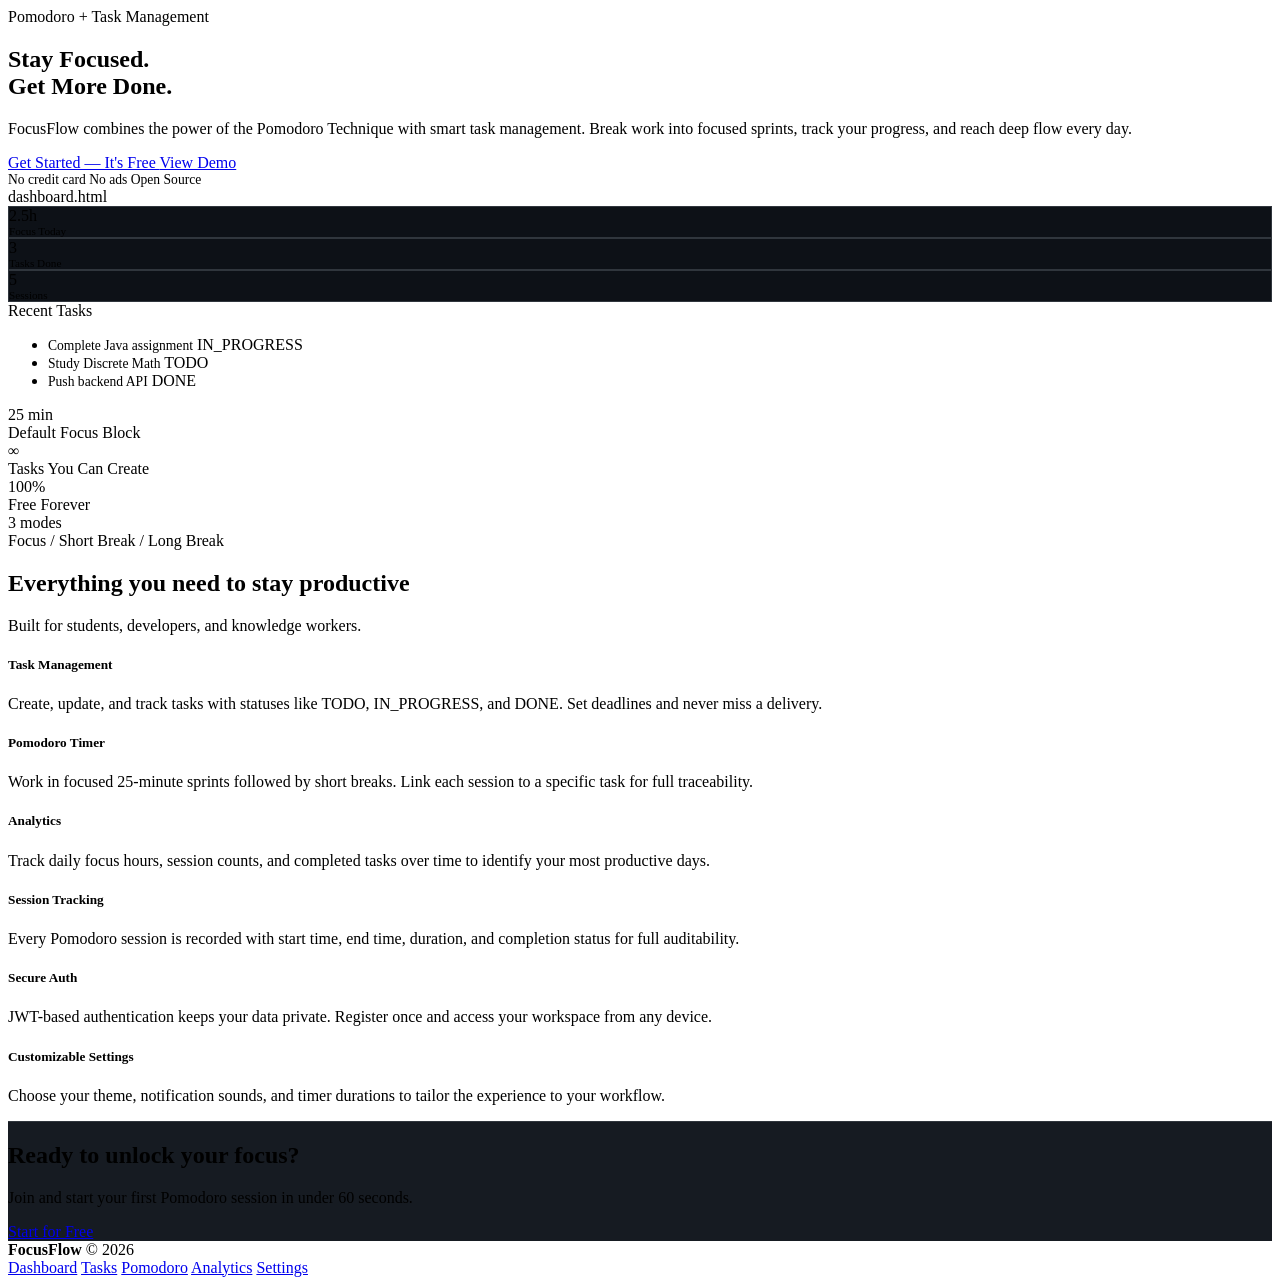
<file: src/main/resources/templates/index.html>
<!DOCTYPE html>
<html lang="en" data-bs-theme="dark">
<head>
    <meta charset="UTF-8"/>
    <meta name="viewport" content="width=device-width, initial-scale=1.0"/>
    <title>FocusFlow – Productivity & Focus App</title>

    <!-- Bootstrap 5 -->
    <link th:href="@{/assets/css/bootstrap.min.css}" rel="stylesheet">
    <!-- Bootstrap Icons -->
    <link th:href="@{/assets/css/bootstrap-icons.css}" rel="stylesheet">
    <link th:href="@{/assets/css/index-style.css}" rel="stylesheet">

</head>
<body>

<!-- ════════════════════════════════════════
     NAVBAR
════════════════════════════════════════ -->
<nav th:replace="~{fragments/navbar-home :: nav-home}"></nav>


<!-- ════════════════════════════════════════
     HERO SECTION
════════════════════════════════════════ -->
<section class="hero-section">
    <div class="container py-5">
        <div class="row align-items-center">

            <!-- Left: Copy -->
            <div class="col-lg-6 mb-5 mb-lg-0">
                <div class="hero-badge">
                    <i class="bi bi-stars me-1"></i> Pomodoro + Task Management
                </div>
                <h1 class="hero-title mb-4">
                    Stay Focused.<br/>
                    Get <span>More Done.</span>
                </h1>
                <p class="lead text-secondary mb-4">
                    FocusFlow combines the power of the Pomodoro Technique with smart task
                    management. Break work into focused sprints, track your progress, and
                    reach deep flow every day.
                </p>

                <!-- CTA Buttons -->
                <div class="d-flex flex-wrap gap-3">
                    <a href="auth/register.html" id="cta-get-started" class="btn btn-primary btn-lg px-4">
                        <i class="bi bi-rocket-takeoff me-2"></i>Get Started — It's Free
                    </a>
                    <a href="user/dashboard.html" id="cta-demo" class="btn btn-outline-secondary btn-lg px-4">
                        <i class="bi bi-play-circle me-2"></i>View Demo
                    </a>
                </div>

                <!-- Small trust notes -->
                <div class="d-flex flex-wrap gap-3 mt-4 text-secondary" style="font-size: 0.85rem;">
                    <span><i class="bi bi-check-circle text-success me-1"></i>No credit card</span>
                    <span><i class="bi bi-check-circle text-success me-1"></i>No ads</span>
                    <span><i class="bi bi-check-circle text-success me-1"></i>Open Source</span>
                </div>
            </div>

            <!-- Right: Mock Dashboard Preview Card -->
            <div class="col-lg-6">
                <div class="card bg-dark border-secondary shadow-lg">
                    <div class="card-header border-secondary d-flex align-items-center gap-2">
                        <span class="badge bg-danger rounded-circle p-2"></span>
                        <span class="badge bg-warning rounded-circle p-2"></span>
                        <span class="badge bg-success rounded-circle p-2"></span>
                        <span class="ms-2 text-secondary small">dashboard.html</span>
                    </div>
                    <div class="card-body p-4">
                        <!-- Mini stat row -->
                        <div class="row g-3 mb-4">
                            <div class="col-4">
                                <div class="rounded-3 p-3 text-center"
                                     style="background:#0d1117; border:1px solid #30363d;">
                                    <div class="fs-4 fw-bold text-primary">2.5h</div>
                                    <div class="text-secondary" style="font-size:0.7rem;">Focus Today</div>
                                </div>
                            </div>
                            <div class="col-4">
                                <div class="rounded-3 p-3 text-center"
                                     style="background:#0d1117; border:1px solid #30363d;">
                                    <div class="fs-4 fw-bold text-success">3</div>
                                    <div class="text-secondary" style="font-size:0.7rem;">Tasks Done</div>
                                </div>
                            </div>
                            <div class="col-4">
                                <div class="rounded-3 p-3 text-center"
                                     style="background:#0d1117; border:1px solid #30363d;">
                                    <div class="fs-4 fw-bold text-warning">5</div>
                                    <div class="text-secondary" style="font-size:0.7rem;">Sessions</div>
                                </div>
                            </div>
                        </div>

                        <!-- Mini task list -->
                        <div class="mb-2 text-secondary small fw-semibold text-uppercase">Recent Tasks</div>
                        <ul class="list-group list-group-flush">
                            <li class="list-group-item bg-transparent border-secondary d-flex justify-content-between align-items-center text-light py-2">
                                <span style="font-size:0.85rem;">Complete Java assignment</span>
                                <span class="badge bg-warning text-dark">IN_PROGRESS</span>
                            </li>
                            <li class="list-group-item bg-transparent border-secondary d-flex justify-content-between align-items-center text-light py-2">
                                <span style="font-size:0.85rem;">Study Discrete Math</span>
                                <span class="badge bg-secondary">TODO</span>
                            </li>
                            <li class="list-group-item bg-transparent border-0 d-flex justify-content-between align-items-center text-light py-2">
                                <span style="font-size:0.85rem;">Push backend API</span>
                                <span class="badge bg-success">DONE</span>
                            </li>
                        </ul>
                    </div>
                </div>
            </div>

        </div>
    </div>
</section>


<!-- ════════════════════════════════════════
     STAT STRIP
════════════════════════════════════════ -->
<section class="stat-strip py-4">
    <div class="container">
        <div class="row text-center g-4">
            <div class="col-6 col-md-3">
                <div class="fs-2 fw-bold text-primary">25 min</div>
                <div class="text-secondary small">Default Focus Block</div>
            </div>
            <div class="col-6 col-md-3">
                <div class="fs-2 fw-bold text-success">∞</div>
                <div class="text-secondary small">Tasks You Can Create</div>
            </div>
            <div class="col-6 col-md-3">
                <div class="fs-2 fw-bold text-warning">100%</div>
                <div class="text-secondary small">Free Forever</div>
            </div>
            <div class="col-6 col-md-3">
                <div class="fs-2 fw-bold text-info">3 modes</div>
                <div class="text-secondary small">Focus / Short Break / Long Break</div>
            </div>
        </div>
    </div>
</section>


<!-- ════════════════════════════════════════
     FEATURES SECTION
════════════════════════════════════════ -->
<section class="py-5">
    <div class="container py-4">
        <div class="text-center mb-5">
            <h2 class="fw-bold fs-1">Everything you need to stay productive</h2>
            <p class="text-secondary">Built for students, developers, and knowledge workers.</p>
        </div>

        <div class="row g-4">

            <!-- Feature 1 -->
            <div class="col-md-4">
                <div class="feature-card p-4 h-100">
                    <div class="feature-icon bg-primary bg-opacity-10 text-primary">
                        <i class="bi bi-check2-square"></i>
                    </div>
                    <h5 class="fw-semibold mb-2">Task Management</h5>
                    <p class="text-secondary mb-0">
                        Create, update, and track tasks with statuses like TODO, IN_PROGRESS,
                        and DONE. Set deadlines and never miss a delivery.
                    </p>
                </div>
            </div>

            <!-- Feature 2 -->
            <div class="col-md-4">
                <div class="feature-card p-4 h-100">
                    <div class="feature-icon bg-warning bg-opacity-10 text-warning">
                        <i class="bi bi-alarm"></i>
                    </div>
                    <h5 class="fw-semibold mb-2">Pomodoro Timer</h5>
                    <p class="text-secondary mb-0">
                        Work in focused 25-minute sprints followed by short breaks. Link each
                        session to a specific task for full traceability.
                    </p>
                </div>
            </div>

            <!-- Feature 3 -->
            <div class="col-md-4">
                <div class="feature-card p-4 h-100">
                    <div class="feature-icon bg-success bg-opacity-10 text-success">
                        <i class="bi bi-bar-chart-line"></i>
                    </div>
                    <h5 class="fw-semibold mb-2">Analytics</h5>
                    <p class="text-secondary mb-0">
                        Track daily focus hours, session counts, and completed tasks over time
                        to identify your most productive days.
                    </p>
                </div>
            </div>

            <!-- Feature 4 -->
            <div class="col-md-4">
                <div class="feature-card p-4 h-100">
                    <div class="feature-icon bg-info bg-opacity-10 text-info">
                        <i class="bi bi-bell"></i>
                    </div>
                    <h5 class="fw-semibold mb-2">Session Tracking</h5>
                    <p class="text-secondary mb-0">
                        Every Pomodoro session is recorded with start time, end time, duration,
                        and completion status for full auditability.
                    </p>
                </div>
            </div>

            <!-- Feature 5 -->
            <div class="col-md-4">
                <div class="feature-card p-4 h-100">
                    <div class="feature-icon bg-danger bg-opacity-10 text-danger">
                        <i class="bi bi-shield-lock"></i>
                    </div>
                    <h5 class="fw-semibold mb-2">Secure Auth</h5>
                    <p class="text-secondary mb-0">
                        JWT-based authentication keeps your data private. Register once and
                        access your workspace from any device.
                    </p>
                </div>
            </div>

            <!-- Feature 6 -->
            <div class="col-md-4">
                <div class="feature-card p-4 h-100">
                    <div class="feature-icon bg-secondary bg-opacity-25 text-light">
                        <i class="bi bi-gear"></i>
                    </div>
                    <h5 class="fw-semibold mb-2">Customizable Settings</h5>
                    <p class="text-secondary mb-0">
                        Choose your theme, notification sounds, and timer durations to
                        tailor the experience to your workflow.
                    </p>
                </div>
            </div>

        </div>
    </div>
</section>


<!-- ════════════════════════════════════════
     CTA BANNER
════════════════════════════════════════ -->
<section class="py-5" style="background:#161b22; border-top:1px solid #30363d;">
    <div class="container text-center py-3">
        <h2 class="fw-bold fs-1 mb-3">Ready to unlock your focus?</h2>
        <p class="text-secondary mb-4">Join and start your first Pomodoro session in under 60 seconds.</p>
        <a href="auth/register.html" class="btn btn-primary btn-lg px-5">
            <i class="bi bi-rocket-takeoff me-2"></i>Start for Free
        </a>
    </div>
</section>


<!-- ════════════════════════════════════════
     FOOTER
════════════════════════════════════════ -->
<footer class="py-4 border-top border-secondary text-secondary">
    <div class="container d-flex flex-wrap justify-content-between align-items-center">
      <span>
        <i class="bi bi-lightning-charge-fill text-warning me-1"></i>
        <strong class="text-light">FocusFlow</strong> &copy; 2026
      </span>
        <div class="d-flex gap-3 small">
            <a href="user/dashboard.html" class="text-secondary text-decoration-none">Dashboard</a>
            <a href="user/tasks.html" class="text-secondary text-decoration-none">Tasks</a>
            <a href="pomodoro.html" class="text-secondary text-decoration-none">Pomodoro</a>
            <a href="analytics.html" class="text-secondary text-decoration-none">Analytics</a>
            <a href="settings.html" class="text-secondary text-decoration-none">Settings</a>
        </div>
    </div>
</footer>

<!-- Bootstrap 5 JS Bundle -->
<script src="https://cdn.jsdelivr.net/npm/bootstrap@5.3.3/dist/js/bootstrap.bundle.min.js"></script>
</body>
</html>
</file>
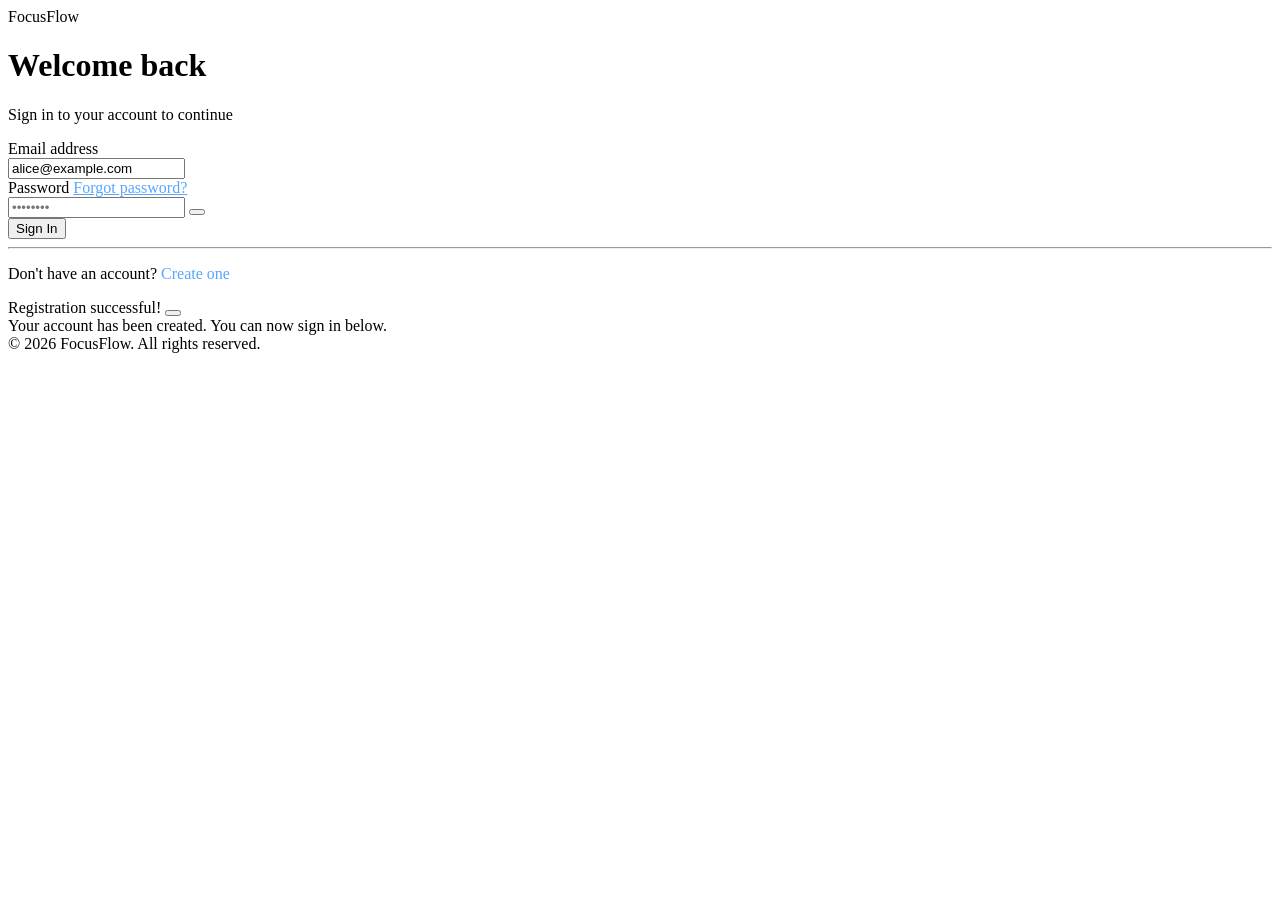
<file: src/main/resources/templates/login.html>
<!DOCTYPE html>
<html lang="en" data-bs-theme="dark">

<head>
    <meta charset="UTF-8"/>
    <meta name="viewport" content="width=device-width, initial-scale=1.0"/>
    <title>Login – FocusFlow</title>

    <!-- Bootstrap 5 -->
    <link th:href="@{/assets/css/bootstrap.min.css}" rel="stylesheet">
    <!-- Bootstrap Icons -->
    <link th:href="@{/assets/css/bootstrap-icons.css}" rel="stylesheet">
    <link th:href="@{/assets/css/login-style.css}" rel="stylesheet">
</head>

<body>

<!-- ════════════════════════════════════════
  NAVBAR
════════════════════════════════════════ -->
<nav th:replace="~{fragments/navbar :: nav}"></nav>

<!-- ════════════════════════════════════════
     AUTH WRAPPER
════════════════════════════════════════ -->
<div class="auth-wrapper">
    <div class="auth-card">

        <!-- Header -->
        <div class="text-center mb-4">
            <div class="auth-logo">
                <i class="bi bi-lightning-charge-fill text-warning"></i>
                Focus<span>Flow</span>
            </div>
            <h1 class="fs-4 fw-semibold mt-3 mb-1">Welcome back</h1>
            <p class="text-secondary small mb-0">Sign in to your account to continue</p>
        </div>

        <form id="login-form" th:action="@{/auth/login}" method="POST" novalidate>

            <!-- Email -->
            <div class="mb-3">
                <label for="login-email" class="form-label fw-medium">Email address</label>
                <div class="input-group">
            <span class="input-group-text bg-dark border-secondary text-secondary">
              <i class="bi bi-envelope"></i>
            </span>
                    <input type="email" class="form-control" id="login-email" name="email" placeholder="you@example.com"
                           value="alice@example.com" required/>
                </div>
            </div>

            <!-- Password -->
            <div class="mb-3">
                <div class="d-flex justify-content-between align-items-center">
                    <label for="login-password" class="form-label fw-medium">Password</label>
                    <a href="#" class="text-decoration-none small" style="color:#58a6ff;">Forgot password?</a>
                </div>
                <div class="input-group">
            <span class="input-group-text bg-dark border-secondary text-secondary">
              <i class="bi bi-lock"></i>
            </span>
                    <input type="password" class="form-control" id="login-password" name="password"
                           placeholder="••••••••"
                           required/>
                    <!-- Toggle password visibility (minimal JS) -->
                    <button class="btn btn-outline-secondary" type="button" id="toggle-password" onclick="
                var p = document.getElementById('login-password');
                p.type = p.type === 'password' ? 'text' : 'password';
              ">
                        <i class="bi bi-eye"></i>
                    </button>
                </div>
                <div class="text-danger" th:if="${error != null}" th:text="${error}"></div>
            </div>

            <!-- Submit -->
            <button type="submit" id="btn-login" class="btn btn-primary w-100 py-2 fw-semibold">
                <i class="bi bi-box-arrow-in-right me-2"></i>Sign In
            </button>
        </form>

        <!-- Divider -->
        <hr class="divider"/>

        <!-- Register link -->
        <p class="text-center text-secondary small mb-0">
            Don't have an account?
            <a th:href="@{/auth/registers}" class="text-decoration-none" style="color:#58a6ff;">Create one</a>
        </p>

    </div>
</div>

<!-- ════════════════════════════════════════
    REGISTRATION SUCCESS TOAST
    th:if="${registrationSuccess}" để ẩn/hiện từ Thymeleaf
════════════════════════════════════════ -->
<div id="reg-toast-container" aria-live="polite" aria-atomic="true"
     th:if="${registrationSuccess != null && registrationSuccess}">
    <div id="reg-toast" class="toast show align-items-center" role="alert" data-bs-delay="5000">
        <div class="toast-header">
            <i class="bi bi-check-circle-fill me-2" style="color:#3fb950;"></i>
            Registration successful!
            <button type="button" class="btn-close ms-auto" data-bs-dismiss="toast" aria-label="Close"></button>
        </div>
        <div class="toast-body">
            Your account has been created. You can now sign in below.
        </div>
    </div>
</div>


<!-- ════════════════════════════════════════
     FOOTER (minimal)
════════════════════════════════════════ -->
<footer class="py-3 text-center text-secondary small border-top border-secondary">
    &copy; 2026 FocusFlow. All rights reserved.
</footer>

<!-- Bootstrap 5 JS Bundle -->
<script src="https://cdn.jsdelivr.net/npm/bootstrap@5.3.3/dist/js/bootstrap.bundle.min.js"></script>
</body>

</html>
</file>
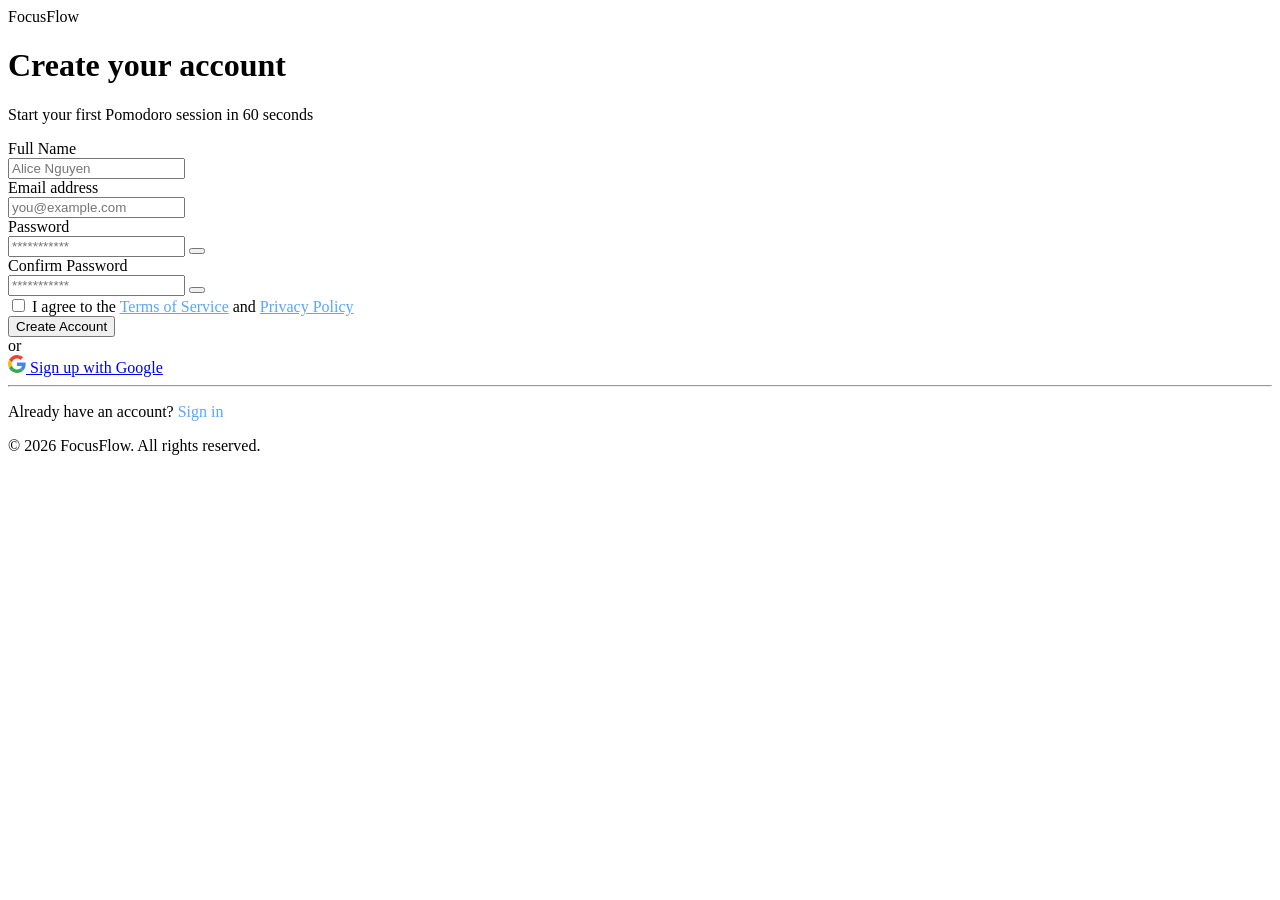
<file: src/main/resources/templates/register.html>
<!DOCTYPE html>
<html lang="en" data-bs-theme="dark">

<head>
    <meta charset="UTF-8" />
    <meta name="viewport" content="width=device-width, initial-scale=1.0" />
    <title>Register - FocusFlow“ FocusFlow</title>

    <!-- Bootstrap 5 -->
    <link th:href="@{/assets/css/bootstrap.min.css}" rel="stylesheet">
    <!-- Bootstrap Icons -->
    <link th:href="@{/assets/css/bootstrap-icons.css}" rel="stylesheet">
    <link th:href="@{/assets/css/register-style.css}" rel="stylesheet">

</head>

<body>

<nav th:replace="~{fragments/navbar :: nav}"></nav>

<div class="auth-wrapper">
    <div class="auth-card">

        <!-- Header -->
        <div class="text-center mb-4">
            <div class="auth-logo mb-2">
                <i class="bi bi-lightning-charge-fill text-warning"></i>
                Focus<span>Flow</span>
            </div>
            <h1 class="fs-4 fw-semibold mt-3 mb-1">Create your account</h1>
            <p class="text-secondary small mb-0">Start your first Pomodoro session in 60 seconds</p>
        </div>

        <!-- â”€â”€ REGISTER FORM â”€â”€
             Fields: fullName, username, email, password, confirmPassword
             POST /api/auth/register  (placeholder action)
        -->
        <form id="register-form" th:action="@{/auth/registers}" method="POST" th:object="${user}">

            <!-- Full Name -->
            <div class="mb-3">
                <label for="reg-fullname" class="form-label fw-medium">Full Name</label>
                <div class="input-group">
                    <span class="input-group-text bg-dark border-secondary text-secondary">
                      <i class="bi bi-person-badge"></i>
                    </span>
                    <input th:field="*{fullName}" type="text" class="form-control" id="reg-fullname" name="fullName" placeholder="Alice Nguyen" required />
                </div>
                <div class="text-danger" th:if="${#fields.hasErrors('fullName')}" th:errors="*{fullName}"></div>
            </div>
            <!-- Email -->
            <div class="mb-3">
                <label for="reg-email" class="form-label fw-medium">Email address</label>
                <div class="input-group">
                    <span class="input-group-text bg-dark border-secondary text-secondary">
                      <i class="bi bi-envelope"></i>
                    </span>
                    <input th:field="*{email}" type="email" class="form-control" id="reg-email" name="email" placeholder="you@example.com" required />
                </div>
                <div class="text-danger" th:if="${#fields.hasErrors('email')}" th:errors="*{email}"></div>
            </div>

            <!-- Password -->
            <div class="mb-3">
                <label for="reg-password" class="form-label fw-medium">Password</label>
                <div class="input-group">
                    <span class="input-group-text bg-dark border-secondary text-secondary">
                      <i class="bi bi-lock"></i>
                    </span>
                    <input th:field="*{password}" type="password" class="form-control" id="reg-password" name="password" placeholder="***********" required />
                    <!-- Toggle password visibility -->
                    <button class="btn btn-outline-secondary" type="button" id="toggle-reg-password"
                            onclick="togglePassword('reg-password', 'icon-reg-password')">
                        <i class="bi bi-eye" id="icon-reg-password"></i>
                    </button>
                </div>
                <div class="text-danger" th:if="${#fields.hasErrors('password')}" th:errors="*{password}"></div>
            </div>

            <!-- Confirm Password -->
            <div class="mb-4">
                <label for="reg-confirm-password" class="form-label fw-medium">Confirm Password</label>
                <div class="input-group">
                    <span class="input-group-text bg-dark border-secondary text-secondary">
                      <i class="bi bi-lock-fill"></i>
                    </span>
                    <input th:field="*{confirmPassword}" type="password" class="form-control" id="reg-confirm-password" name="confirmPassword"
                           placeholder="***********" required />
                    <!-- Toggle confirm password visibility -->
                    <button class="btn btn-outline-secondary" type="button" id="toggle-reg-confirm-password"
                            onclick="togglePassword('reg-confirm-password', 'icon-reg-confirm-password')">
                        <i class="bi bi-eye" id="icon-reg-confirm-password"></i>
                    </button>
                </div>
                <div class="text-danger" th:if="${#fields.hasErrors('confirmPassword')}" th:errors="*{confirmPassword}"></div>
            </div>

            <!-- Terms -->
            <div class="mb-4 form-check">
                <input type="checkbox" class="form-check-input" id="terms" name="agreeTerms" required />
                <label class="form-check-label text-secondary small" for="terms">
                    I agree to the
                    <a href="#" class="text-decoration-none" style="color:#58a6ff;">Terms of Service</a>
                    and
                    <a href="#" class="text-decoration-none" style="color:#58a6ff;">Privacy Policy</a>
                </label>
            </div>

            <!-- Submit -->
            <button type="submit" id="btn-register" class="btn btn-primary w-100 py-2 fw-semibold">
                <i class="bi bi-person-plus me-2"></i>Create Account
            </button>
        </form>

        <!-- OR Divider -->
        <div class="or-divider">or</div>

        <!-- Sign up with Google
             Backend: GET /oauth2/authorization/google
             Same OAuth2 flow as login â€” Spring will auto-create account if email not found
        -->
        <a href="/oauth2/authorization/google" class="btn-google" id="btn-google-register">
            <svg width="18" height="18" viewBox="0 0 48 48" xmlns="http://www.w3.org/2000/svg">
                <path fill="#EA4335"
                      d="M24 9.5c3.54 0 6.71 1.22 9.21 3.6l6.85-6.85C35.9 2.38 30.47 0 24 0 14.62 0 6.51 5.38 2.56 13.22l7.98 6.19C12.43 13.72 17.74 9.5 24 9.5z" />
                <path fill="#4285F4"
                      d="M46.98 24.55c0-1.57-.15-3.09-.38-4.55H24v9.02h12.94c-.58 2.96-2.26 5.48-4.78 7.18l7.73 6c4.51-4.18 7.09-10.36 7.09-17.65z" />
                <path fill="#FBBC05"
                      d="M10.53 28.59c-.48-1.45-.76-2.99-.76-4.59s.27-3.14.76-4.59l-7.98-6.19C.92 16.46 0 20.12 0 24c0 3.88.92 7.54 2.56 10.78l7.97-6.19z" />
                <path fill="#34A853"
                      d="M24 48c6.48 0 11.93-2.13 15.89-5.81l-7.73-6c-2.15 1.45-4.92 2.3-8.16 2.3-6.26 0-11.57-4.22-13.47-9.91l-7.98 6.19C6.51 42.62 14.62 48 24 48z" />
                <path fill="none" d="M0 0h48v48H0z" />
            </svg>
            Sign up with Google
        </a>

        <!-- Divider -->
        <hr class="divider" />

        <!-- Already have account -->
        <p class="text-center text-secondary small mb-0">
            Already have an account?
            <a th:href="@{/auth/login}" class="text-decoration-none" style="color:#58a6ff;">Sign in</a>
        </p>

    </div>
</div>


<!-- â•â•â•â•â•â•â•â•â•â•â•â•â•â•â•â•â•â•â•â•â•â•â•â•â•â•â•â•â•â•â•â•â•â•â•â•â•â•â•â•
     DATA NOTES (for backend devs)
     Entity: User
     Table:  users
     Fields:
       - id          (BIGINT, PK, AUTO_INCREMENT)
       - full_name   (VARCHAR 100, NOT NULL)
       - username    (VARCHAR 30, UNIQUE, NOT NULL)
       - email       (VARCHAR 255, UNIQUE, NOT NULL)
       - password    (VARCHAR 255, hashed, NOT NULL)
       - created_at  (DATETIME)
       - role        (ENUM: USER, ADMIN, default USER)
â•â•â•â•â•â•â•â•â•â•â•â•â•â•â•â•â•â•â•â•â•â•â•â•â•â•â•â•â•â•â•â•â•â•â•â•â•â•â•â• -->

<!-- FOOTER -->
<footer class="py-3 text-center text-secondary small border-top border-secondary">
    &copy; 2026 FocusFlow. All rights reserved.
</footer>

<!-- Bootstrap 5 JS Bundle -->
<script src="https://cdn.jsdelivr.net/npm/bootstrap@5.3.3/dist/js/bootstrap.bundle.min.js"></script>

<script>
    /**
     * Toggle password visibility and swap eye icon.
     * @param {string} inputId  - ID of the password <input>
     * @param {string} iconId   - ID of the <i> icon element
     */
    function togglePassword(inputId, iconId) {
        const input = document.getElementById(inputId);
        const icon = document.getElementById(iconId);
        if (input.type === 'password') {
            input.type = 'text';
            icon.classList.replace('bi-eye', 'bi-eye-slash');
        } else {
            input.type = 'password';
            icon.classList.replace('bi-eye-slash', 'bi-eye');
        }
    }
</script>
</body>

</html>
</file>
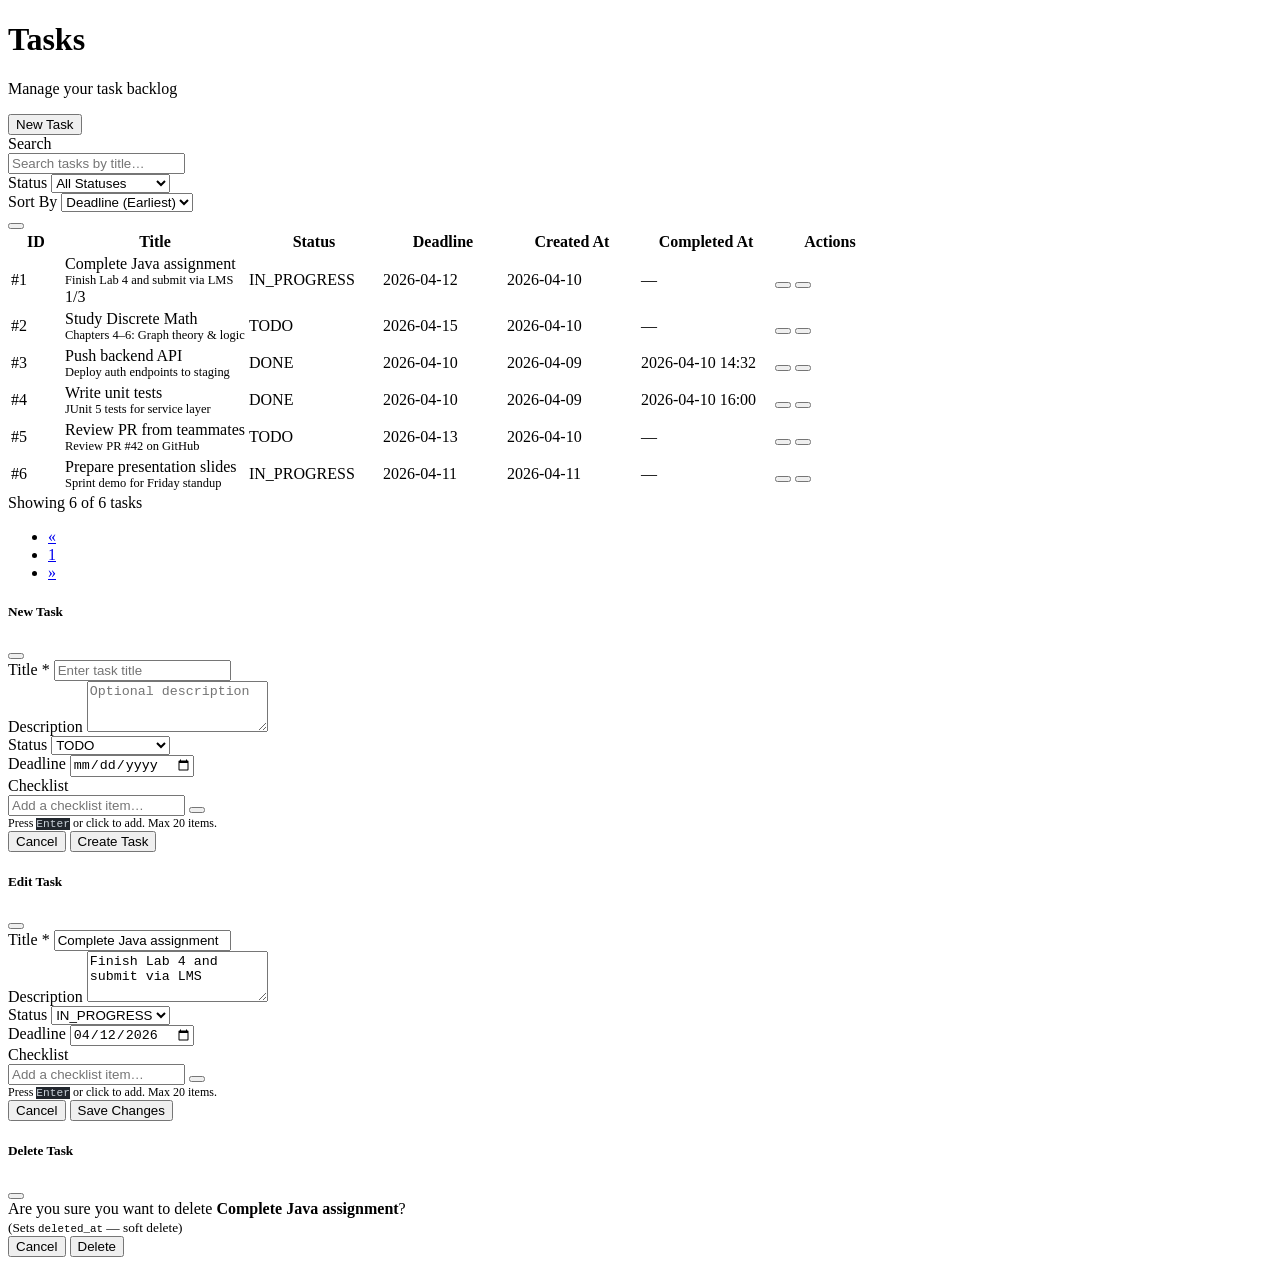
<file: src/main/resources/templates/tasks.html>
<!DOCTYPE html>
<html lang="en" data-bs-theme="dark">

<head>
    <meta charset="UTF-8"/>
    <meta name="viewport" content="width=device-width, initial-scale=1.0"/>
    <title>Tasks – FocusFlow</title>

    <!-- Bootstrap 5 -->
    <link th:href="@{/assets/css/bootstrap.min.css}" rel="stylesheet">
    <!-- Bootstrap Icons -->
    <link th:href="@{/assets/css/bootstrap-icons.css}" rel="stylesheet">
    <link th:href="@{/assets/css/task-style.css}" rel="stylesheet">

</head>

<body>

<!-- ════════════════════════════════════════
     SIDEBAR
════════════════════════════════════════ -->
<nav th:replace="~{fragments/slidebar-user :: sidebar}"></nav>


<!-- ════════════════════════════════════════
     MAIN CONTENT
════════════════════════════════════════ -->
<main class="main-content">

    <!-- Page Header -->
    <div class="d-flex justify-content-between align-items-center mb-4">
        <div>
            <h1 class="fs-4 fw-bold mb-0">Tasks</h1>
            <p class="text-secondary small mb-0">Manage your task backlog</p>
        </div>
        <!-- New Task: triggers modal -->
        <button id="btn-new-task" class="btn btn-primary btn-sm" data-bs-toggle="modal" data-bs-target="#newTaskModal">
            <i class="bi bi-plus-lg me-1"></i>New Task
        </button>
    </div>


    <!-- ════════════════════════════
         FILTER BAR
         (UI only – no backend call)
    ════════════════════════════ -->
    <div class="card bg-dark border-secondary mb-4">
        <div class="card-body py-3">
            <div class="row g-2 align-items-end">

                <!-- Search -->
                <div class="col-md-5">
                    <label for="search-tasks" class="form-label small text-secondary mb-1">Search</label>
                    <div class="input-group">
              <span class="input-group-text bg-dark border-secondary text-secondary">
                <i class="bi bi-search"></i>
              </span>
                        <input type="text" class="form-control" id="search-tasks" placeholder="Search tasks by title…"/>
                    </div>
                </div>

                <!-- Status filter -->
                <div class="col-md-3">
                    <label for="filter-status" class="form-label small text-secondary mb-1">Status</label>
                    <select class="form-select" id="filter-status">
                        <option value="">All Statuses</option>
                        <option value="TODO">TODO</option>
                        <option value="IN_PROGRESS">IN_PROGRESS</option>
                        <option value="DONE">DONE</option>
                    </select>
                </div>

                <!-- Sort -->
                <div class="col-md-3">
                    <label for="sort-tasks" class="form-label small text-secondary mb-1">Sort By</label>
                    <select class="form-select" id="sort-tasks">
                        <option value="deadline_asc">Deadline (Earliest)</option>
                        <option value="deadline_desc">Deadline (Latest)</option>
                        <option value="created_desc">Created (Newest)</option>
                        <option value="created_asc">Created (Oldest)</option>
                    </select>
                </div>

                <!-- Apply Button (UI only) -->
                <div class="col-md-1">
                    <button class="btn btn-outline-secondary w-100" id="btn-filter-apply">
                        <i class="bi bi-funnel"></i>
                    </button>
                </div>

            </div>
        </div>
    </div>


    <!-- ════════════════════════════
         TASKS TABLE
         Entity: Task
         DB Table: tasks
         Columns:
           - id           BIGINT PK AUTO_INCREMENT
           - user_id      BIGINT FK → users(id)
           - title        VARCHAR(255) NOT NULL
           - description  TEXT NULL
           - status       ENUM('TODO','IN_PROGRESS','DONE') DEFAULT 'TODO'
           - deadline     DATE NULL
           - created_at   DATETIME NOT NULL
           - completed_at DATETIME NULL
           - deleted_at   DATETIME NULL  (soft delete)
    ════════════════════════════ -->
    <div class="card bg-dark border-secondary">
        <div class="card-body p-0">
            <div class="table-responsive">
                <table class="table table-hover mb-0">
                    <thead>
                    <tr>
                        <th style="width:50px;">ID</th>
                        <th>Title</th>
                        <th style="width:130px;">Status</th>
                        <th style="width:120px;">Deadline</th>
                        <th style="width:130px;">Created At</th>
                        <th style="width:130px;">Completed At</th>
                        <th style="width:110px;">Actions</th>
                    </tr>
                    </thead>
                    <tbody>

                    <!-- ── Task #1 ── -->
                    <tr id="task-row-1">
                        <td class="text-secondary small">#1</td>
                        <td>
                            <div class="text-light fw-medium">Complete Java assignment</div>
                            <div class="text-secondary" style="font-size:0.78rem;">Finish Lab 4 and submit via LMS</div>
                            <span class="checklist-pill">
                    <i class="bi bi-ui-checks" style="font-size:0.65rem;"></i>
                    <span class="pill-bar"><span class="pill-fill" style="width:33%"></span></span>
                    1/3
                  </span>
                        </td>
                        <td><span class="badge bg-warning text-dark">IN_PROGRESS</span></td>
                        <td class="text-secondary small">2026-04-12</td>
                        <td class="text-secondary small">2026-04-10</td>
                        <td class="text-secondary small">—</td>
                        <td>
                            <button class="btn btn-sm btn-outline-secondary me-1" title="Edit" data-bs-toggle="modal"
                                    data-bs-target="#editTaskModal">
                                <i class="bi bi-pencil"></i>
                            </button>
                            <button class="btn btn-sm btn-outline-danger" title="Delete" data-bs-toggle="modal"
                                    data-bs-target="#deleteTaskModal">
                                <i class="bi bi-trash"></i>
                            </button>
                        </td>
                    </tr>

                    <!-- ── Task #2 ── -->
                    <tr id="task-row-2">
                        <td class="text-secondary small">#2</td>
                        <td>
                            <div class="text-light fw-medium">Study Discrete Math</div>
                            <div class="text-secondary" style="font-size:0.78rem;">Chapters 4–6: Graph theory & logic
                            </div>
                        </td>
                        <td><span class="badge bg-secondary">TODO</span></td>
                        <td class="text-secondary small">2026-04-15</td>
                        <td class="text-secondary small">2026-04-10</td>
                        <td class="text-secondary small">—</td>
                        <td>
                            <button class="btn btn-sm btn-outline-secondary me-1" title="Edit" data-bs-toggle="modal"
                                    data-bs-target="#editTaskModal">
                                <i class="bi bi-pencil"></i>
                            </button>
                            <button class="btn btn-sm btn-outline-danger" title="Delete" data-bs-toggle="modal"
                                    data-bs-target="#deleteTaskModal">
                                <i class="bi bi-trash"></i>
                            </button>
                        </td>
                    </tr>

                    <!-- ── Task #3 ── -->
                    <tr id="task-row-3">
                        <td class="text-secondary small">#3</td>
                        <td>
                            <div class="text-light fw-medium">Push backend API</div>
                            <div class="text-secondary" style="font-size:0.78rem;">Deploy auth endpoints to staging
                            </div>
                        </td>
                        <td><span class="badge bg-success">DONE</span></td>
                        <td class="text-secondary small">2026-04-10</td>
                        <td class="text-secondary small">2026-04-09</td>
                        <td class="text-secondary small">2026-04-10 14:32</td>
                        <td>
                            <button class="btn btn-sm btn-outline-secondary me-1" title="Edit" data-bs-toggle="modal"
                                    data-bs-target="#editTaskModal">
                                <i class="bi bi-pencil"></i>
                            </button>
                            <button class="btn btn-sm btn-outline-danger" title="Delete" data-bs-toggle="modal"
                                    data-bs-target="#deleteTaskModal">
                                <i class="bi bi-trash"></i>
                            </button>
                        </td>
                    </tr>

                    <!-- ── Task #4 ── -->
                    <tr id="task-row-4">
                        <td class="text-secondary small">#4</td>
                        <td>
                            <div class="text-light fw-medium">Write unit tests</div>
                            <div class="text-secondary" style="font-size:0.78rem;">JUnit 5 tests for service layer</div>
                        </td>
                        <td><span class="badge bg-success">DONE</span></td>
                        <td class="text-secondary small">2026-04-10</td>
                        <td class="text-secondary small">2026-04-09</td>
                        <td class="text-secondary small">2026-04-10 16:00</td>
                        <td>
                            <button class="btn btn-sm btn-outline-secondary me-1" title="Edit" data-bs-toggle="modal"
                                    data-bs-target="#editTaskModal">
                                <i class="bi bi-pencil"></i>
                            </button>
                            <button class="btn btn-sm btn-outline-danger" title="Delete" data-bs-toggle="modal"
                                    data-bs-target="#deleteTaskModal">
                                <i class="bi bi-trash"></i>
                            </button>
                        </td>
                    </tr>

                    <!-- ── Task #5 ── -->
                    <tr id="task-row-5">
                        <td class="text-secondary small">#5</td>
                        <td>
                            <div class="text-light fw-medium">Review PR from teammates</div>
                            <div class="text-secondary" style="font-size:0.78rem;">Review PR #42 on GitHub</div>
                        </td>
                        <td><span class="badge bg-secondary">TODO</span></td>
                        <td class="text-secondary small">2026-04-13</td>
                        <td class="text-secondary small">2026-04-10</td>
                        <td class="text-secondary small">—</td>
                        <td>
                            <button class="btn btn-sm btn-outline-secondary me-1" title="Edit" data-bs-toggle="modal"
                                    data-bs-target="#editTaskModal">
                                <i class="bi bi-pencil"></i>
                            </button>
                            <button class="btn btn-sm btn-outline-danger" title="Delete" data-bs-toggle="modal"
                                    data-bs-target="#deleteTaskModal">
                                <i class="bi bi-trash"></i>
                            </button>
                        </td>
                    </tr>

                    <!-- ── Task #6 ── -->
                    <tr id="task-row-6">
                        <td class="text-secondary small">#6</td>
                        <td>
                            <div class="text-light fw-medium">Prepare presentation slides</div>
                            <div class="text-secondary" style="font-size:0.78rem;">Sprint demo for Friday standup</div>
                        </td>
                        <td><span class="badge bg-warning text-dark">IN_PROGRESS</span></td>
                        <td class="text-secondary small">2026-04-11</td>
                        <td class="text-secondary small">2026-04-11</td>
                        <td class="text-secondary small">—</td>
                        <td>
                            <button class="btn btn-sm btn-outline-secondary me-1" title="Edit" data-bs-toggle="modal"
                                    data-bs-target="#editTaskModal">
                                <i class="bi bi-pencil"></i>
                            </button>
                            <button class="btn btn-sm btn-outline-danger" title="Delete" data-bs-toggle="modal"
                                    data-bs-target="#deleteTaskModal">
                                <i class="bi bi-trash"></i>
                            </button>
                        </td>
                    </tr>

                    </tbody>
                </table>
            </div>
        </div>

        <!-- Table Footer: pagination info -->
        <div class="card-footer border-secondary d-flex justify-content-between align-items-center text-secondary small">
            <span>Showing 6 of 6 tasks</span>
            <nav>
                <ul class="pagination pagination-sm mb-0">
                    <li class="page-item disabled"><a class="page-link bg-dark border-secondary text-secondary"
                                                      href="#">&laquo;</a></li>
                    <li class="page-item active"><a class="page-link bg-primary border-primary" href="#">1</a></li>
                    <li class="page-item disabled"><a class="page-link bg-dark border-secondary text-secondary"
                                                      href="#">&raquo;</a></li>
                </ul>
            </nav>
        </div>
    </div>


    <!-- ════════════════════════════
         MODAL: NEW TASK
         POST /api/tasks
         Body also includes: checklist[]  → task_checklist_items table
    ════════════════════════════ -->
    <div class="modal fade" id="newTaskModal" tabindex="-1" aria-labelledby="newTaskModalLabel" aria-hidden="true">
        <div class="modal-dialog modal-dialog-centered modal-lg">
            <div class="modal-content">
                <div class="modal-header border-secondary">
                    <h5 class="modal-title" id="newTaskModalLabel">
                        <i class="bi bi-plus-circle me-2 text-primary"></i>New Task
                    </h5>
                    <button type="button" class="btn-close btn-close-white" data-bs-dismiss="modal"></button>
                </div>
                <div class="modal-body">
                    <form id="form-new-task" action="#" method="POST">

                        <!-- ── Left column: core fields ── -->
                        <div class="row g-4">
                            <div class="col-md-6">

                                <div class="mb-3">
                                    <label for="new-title" class="form-label">Title <span
                                            class="text-danger">*</span></label>
                                    <input type="text" class="form-control" id="new-title" name="title"
                                           placeholder="Enter task title"
                                           required/>
                                </div>

                                <div class="mb-3">
                                    <label for="new-description" class="form-label">Description</label>
                                    <textarea class="form-control" id="new-description" name="description" rows="3"
                                              placeholder="Optional description"></textarea>
                                </div>

                                <div class="row g-3">
                                    <div class="col-6">
                                        <label for="new-status" class="form-label">Status</label>
                                        <select class="form-select" id="new-status" name="status">
                                            <option value="TODO" selected>TODO</option>
                                            <option value="IN_PROGRESS">IN_PROGRESS</option>
                                            <option value="DONE">DONE</option>
                                        </select>
                                    </div>
                                    <div class="col-6">
                                        <label for="new-deadline" class="form-label">Deadline</label>
                                        <input type="date" class="form-control" id="new-deadline" name="deadline"/>
                                    </div>
                                </div>

                            </div><!-- /col left -->

                            <!-- ── Right column: checklist ── -->
                            <div class="col-md-6">
                                <div class="checklist-section">

                                    <div class="checklist-label">
                                        <i class="bi bi-ui-checks me-1"></i>Checklist
                                        <span id="new-checklist-count" class="fw-normal text-secondary ms-1"
                                              style="text-transform:none;font-size:0.78rem;"></span>
                                    </div>

                                    <!-- Progress bar -->
                                    <div class="checklist-progress-bar" id="new-cl-progress-wrap" style="display:none;">
                                        <div class="bar-fill" id="new-cl-bar" style="width:0%"></div>
                                    </div>

                                    <!-- Checklist items list -->
                                    <div class="checklist-items" id="new-checklist-items"></div>

                                    <!-- Add new item row -->
                                    <div class="checklist-add-row">
                                        <input type="text" class="form-control form-control-sm" id="new-cl-input"
                                               placeholder="Add a checklist item…" maxlength="200" autocomplete="off"/>
                                        <button type="button" class="btn btn-sm btn-outline-primary flex-shrink-0"
                                                id="new-cl-add-btn"
                                                title="Add item">
                                            <i class="bi bi-plus-lg"></i>
                                        </button>
                                    </div>
                                    <div class="text-secondary mt-2" style="font-size:0.75rem;">
                                        Press <kbd
                                            style="background:#21262d;border-color:#30363d;color:#c9d1d9;font-size:0.7rem;">Enter</kbd>
                                        or
                                        click <i class="bi bi-plus-lg"></i> to add. Max 20 items.
                                    </div>

                                </div><!-- /checklist-section -->
                            </div><!-- /col right -->
                        </div><!-- /row -->

                    </form>
                </div>
                <div class="modal-footer border-secondary">
                    <button type="button" class="btn btn-outline-secondary" data-bs-dismiss="modal">Cancel</button>
                    <button type="submit" form="form-new-task" class="btn btn-primary" id="btn-create-task">
                        <i class="bi bi-plus-lg me-1"></i>Create Task
                    </button>
                </div>
            </div>
        </div>
    </div>


    <!-- ════════════════════════════
         MODAL: EDIT TASK
         PUT /api/tasks/{id}
         Body also includes: checklist[]  → task_checklist_items table
    ════════════════════════════ -->
    <div class="modal fade" id="editTaskModal" tabindex="-1" aria-labelledby="editTaskModalLabel" aria-hidden="true">
        <div class="modal-dialog modal-dialog-centered modal-lg">
            <div class="modal-content">
                <div class="modal-header border-secondary">
                    <h5 class="modal-title" id="editTaskModalLabel">
                        <i class="bi bi-pencil me-2 text-warning"></i>Edit Task
                    </h5>
                    <button type="button" class="btn-close btn-close-white" data-bs-dismiss="modal"></button>
                </div>
                <div class="modal-body">
                    <form id="form-edit-task" action="#" method="PUT">
                        <input type="hidden" name="id" value="1"/>

                        <div class="row g-4">

                            <!-- ── Left column: core fields ── -->
                            <div class="col-md-6">

                                <div class="mb-3">
                                    <label for="edit-title" class="form-label">Title <span class="text-danger">*</span></label>
                                    <input type="text" class="form-control" id="edit-title" name="title"
                                           value="Complete Java assignment" required/>
                                </div>

                                <div class="mb-3">
                                    <label for="edit-description" class="form-label">Description</label>
                                    <textarea class="form-control" id="edit-description" name="description"
                                              rows="3">Finish Lab 4 and submit via LMS</textarea>
                                </div>

                                <div class="row g-3">
                                    <div class="col-6">
                                        <label for="edit-status" class="form-label">Status</label>
                                        <select class="form-select" id="edit-status" name="status">
                                            <option value="TODO">TODO</option>
                                            <option value="IN_PROGRESS" selected>IN_PROGRESS</option>
                                            <option value="DONE">DONE</option>
                                        </select>
                                    </div>
                                    <div class="col-6">
                                        <label for="edit-deadline" class="form-label">Deadline</label>
                                        <input type="date" class="form-control" id="edit-deadline" name="deadline"
                                               value="2026-04-12"/>
                                    </div>
                                </div>

                            </div><!-- /col left -->

                            <!-- ── Right column: checklist ── -->
                            <div class="col-md-6">
                                <div class="checklist-section">

                                    <div class="checklist-label">
                                        <i class="bi bi-ui-checks me-1"></i>Checklist
                                        <span id="edit-checklist-count" class="fw-normal text-secondary ms-1"
                                              style="text-transform:none;font-size:0.78rem;"></span>
                                    </div>

                                    <!-- Progress bar -->
                                    <div class="checklist-progress-bar" id="edit-cl-progress-wrap"
                                         style="display:none;">
                                        <div class="bar-fill" id="edit-cl-bar" style="width:0%"></div>
                                    </div>

                                    <!-- Checklist items list -->
                                    <div class="checklist-items" id="edit-checklist-items"></div>

                                    <!-- Add new item row -->
                                    <div class="checklist-add-row">
                                        <input type="text" class="form-control form-control-sm" id="edit-cl-input"
                                               placeholder="Add a checklist item…" maxlength="200" autocomplete="off"/>
                                        <button type="button" class="btn btn-sm btn-outline-warning flex-shrink-0"
                                                id="edit-cl-add-btn"
                                                title="Add item">
                                            <i class="bi bi-plus-lg"></i>
                                        </button>
                                    </div>
                                    <div class="text-secondary mt-2" style="font-size:0.75rem;">
                                        Press <kbd
                                            style="background:#21262d;border-color:#30363d;color:#c9d1d9;font-size:0.7rem;">Enter</kbd>
                                        or click <i class="bi bi-plus-lg"></i> to add. Max 20 items.
                                    </div>

                                </div><!-- /checklist-section -->
                            </div><!-- /col right -->

                        </div><!-- /row -->
                    </form>
                </div>
                <div class="modal-footer border-secondary">
                    <button type="button" class="btn btn-outline-secondary" data-bs-dismiss="modal">Cancel</button>
                    <button type="submit" form="form-edit-task" class="btn btn-warning text-dark">
                        <i class="bi bi-save me-1"></i>Save Changes
                    </button>
                </div>
            </div>
        </div>
    </div>


    <!-- ════════════════════════════
         MODAL: DELETE CONFIRMATION
         DELETE /api/tasks/{id}  (soft-delete: sets deleted_at)
    ════════════════════════════ -->
    <div class="modal fade" id="deleteTaskModal" tabindex="-1" aria-labelledby="deleteTaskModalLabel"
         aria-hidden="true">
        <div class="modal-dialog modal-dialog-centered modal-sm">
            <div class="modal-content">
                <div class="modal-header border-secondary">
                    <h5 class="modal-title text-danger" id="deleteTaskModalLabel">
                        <i class="bi bi-exclamation-triangle me-2"></i>Delete Task
                    </h5>
                    <button type="button" class="btn-close btn-close-white" data-bs-dismiss="modal"></button>
                </div>
                <div class="modal-body text-secondary">
                    Are you sure you want to delete <strong class="text-light">Complete Java assignment</strong>?
                    <br/><small class="text-secondary">(Sets <code>deleted_at</code> — soft delete)</small>
                </div>
                <div class="modal-footer border-secondary">
                    <button type="button" class="btn btn-outline-secondary btn-sm" data-bs-dismiss="modal">Cancel
                    </button>
                    <button type="button" class="btn btn-danger btn-sm">
                        <i class="bi bi-trash me-1"></i>Delete
                    </button>
                </div>
            </div>
        </div>
    </div>

</main>

<!-- Bootstrap 5 JS Bundle -->
<script src="https://cdn.jsdelivr.net/npm/bootstrap@5.3.3/dist/js/bootstrap.bundle.min.js"></script>

<script>
    /* ══════════════════════════════════════════════
       CHECKLIST LOGIC — shared factory
       Simulates: POST/PUT /api/tasks  body includes:
         checklist_id[]    – existing item IDs (null = new)
         checklist_label[] – item text
         checklist_done[]  – "1" if checked, absent if not

       DB hint: table task_checklist_items
         - id       BIGINT PK
         - task_id  BIGINT FK → tasks(id)
         - label    VARCHAR(200) NOT NULL
         - is_done  BOOLEAN DEFAULT false
         - position INT NOT NULL
    ══════════════════════════════════════════════ */

    const MAX_ITEMS = 20;

    /**
     * makeChecklistManager(cfg)
     * Wires up a self-contained checklist panel.
     *
     * cfg.listEl   – <div class="checklist-items">
     * cfg.inputEl  – text <input>
     * cfg.addBtn   – add <button>
     * cfg.barEl    – .bar-fill element
     * cfg.wrapEl   – progress bar wrapper
     * cfg.countEl  – count <span>
     */
    function makeChecklistManager(cfg) {
        const {listEl, inputEl, addBtn, barEl, wrapEl, countEl} = cfg;

        function updateProgress() {
            const total = listEl.querySelectorAll('.checklist-item').length;
            const done = listEl.querySelectorAll('input[type="checkbox"]:checked').length;
            if (total === 0) {
                wrapEl.style.display = 'none';
                countEl.textContent = '';
            } else {
                wrapEl.style.display = 'block';
                barEl.style.width = Math.round((done / total) * 100) + '%';
                countEl.textContent = `(${done}/${total} done)`;
            }
        }

        function appendItem(label, isDone, itemId) {
            label = (label || '').trim();
            if (!label) return;

            if (listEl.querySelectorAll('.checklist-item').length >= MAX_ITEMS) {
                inputEl.classList.add('is-invalid');
                inputEl.placeholder = `Max ${MAX_ITEMS} items reached.`;
                setTimeout(() => {
                    inputEl.classList.remove('is-invalid');
                    inputEl.placeholder = 'Add a checklist item…';
                }, 2000);
                return;
            }

            const idx = itemId || ('new-' + Date.now());
            const item = document.createElement('div');
            item.className = 'checklist-item';
            item.dataset.idx = idx;

            // Hidden field carries the DB id (null for newly added items)
            const idField = itemId
                ? `<input type="hidden" name="checklist_id[]" value="${itemId}" />`
                : `<input type="hidden" name="checklist_id[]" value="" />`;

            item.innerHTML = `
          <input type="checkbox" id="cl-chk-${idx}" name="checklist_done[]" value="${idx}" ${isDone ? 'checked' : ''} />
          <label for="cl-chk-${idx}" class="checklist-item-text ${isDone ? 'checked' : ''}" title="${label}">${label}</label>
          <input type="hidden" name="checklist_label[]" value="${label.replace(/"/g, '&quot;')}" />
          ${idField}
          <button type="button" class="checklist-item-del" title="Remove">
            <i class="bi bi-x-lg"></i>
          </button>
        `;

            item.querySelector('input[type="checkbox"]').addEventListener('change', function () {
                item.querySelector('.checklist-item-text').classList.toggle('checked', this.checked);
                updateProgress();
            });

            item.querySelector('.checklist-item-del').addEventListener('click', () => {
                item.style.transition = 'opacity 0.2s';
                item.style.opacity = '0';
                setTimeout(() => {
                    item.remove();
                    updateProgress();
                }, 200);
            });

            listEl.appendChild(item);
            listEl.scrollTop = listEl.scrollHeight;
            updateProgress();
        }

        function clearAll() {
            listEl.innerHTML = '';
            inputEl.value = '';
            updateProgress();
        }

        addBtn.addEventListener('click', () => {
            appendItem(inputEl.value);
            inputEl.value = '';
            inputEl.focus();
        });

        inputEl.addEventListener('keydown', (e) => {
            if (e.key === 'Enter') {
                e.preventDefault();
                appendItem(inputEl.value);
                inputEl.value = '';
                inputEl.focus();
            }
        });

        return {appendItem, clearAll, updateProgress};
    }

    /* ── Wire up: NEW TASK modal ── */
    const newCL = makeChecklistManager({
        listEl: document.getElementById('new-checklist-items'),
        inputEl: document.getElementById('new-cl-input'),
        addBtn: document.getElementById('new-cl-add-btn'),
        barEl: document.getElementById('new-cl-bar'),
        wrapEl: document.getElementById('new-cl-progress-wrap'),
        countEl: document.getElementById('new-checklist-count'),
    });

    document.getElementById('newTaskModal').addEventListener('hidden.bs.modal', () => newCL.clearAll());

    /* ── Wire up: EDIT TASK modal ── */
    const editCL = makeChecklistManager({
        listEl: document.getElementById('edit-checklist-items'),
        inputEl: document.getElementById('edit-cl-input'),
        addBtn: document.getElementById('edit-cl-add-btn'),
        barEl: document.getElementById('edit-cl-bar'),
        wrapEl: document.getElementById('edit-cl-progress-wrap'),
        countEl: document.getElementById('edit-checklist-count'),
    });

    /**
     * Mock checklist data for task #1 ("Complete Java assignment")
     * In the real app this comes from GET /api/tasks/{id}/checklist
     * Pre-populates the Edit modal when it opens.
     */
    const MOCK_CHECKLIST = [
        {id: 101, label: 'Read assignment brief', isDone: true},
        {id: 102, label: 'Implement TaskService class', isDone: false},
        {id: 103, label: 'Submit via LMS portal', isDone: false},
    ];

    document.getElementById('editTaskModal').addEventListener('show.bs.modal', () => {
        editCL.clearAll();
        // Simulate loading existing checklist items from the server
        MOCK_CHECKLIST.forEach(ci => editCL.appendItem(ci.label, ci.isDone, ci.id));
    });

    document.getElementById('editTaskModal').addEventListener('hidden.bs.modal', () => editCL.clearAll());
</script>
</body>

</html>
</file>
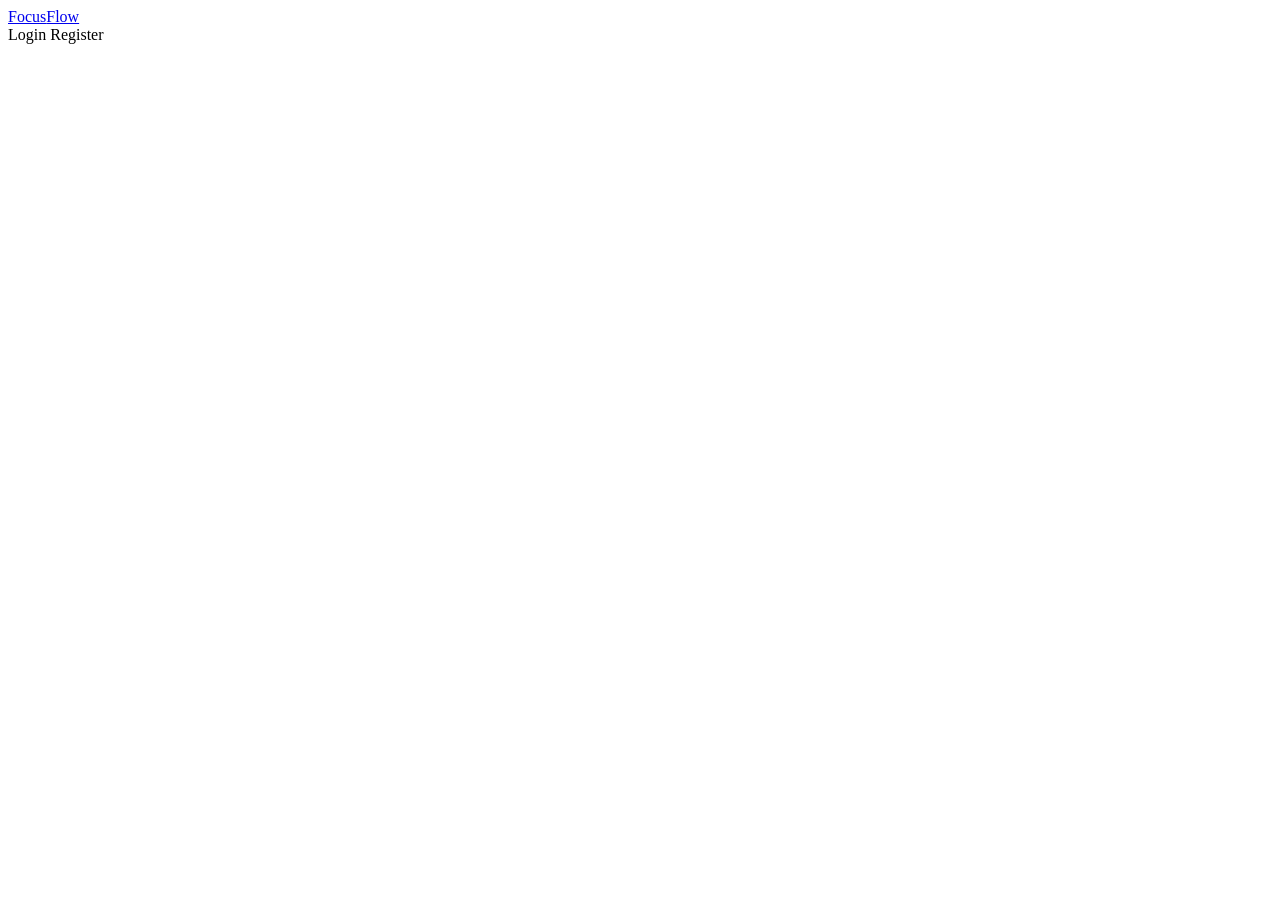
<file: src/main/resources/templates/fragments/navbar.html>
<!DOCTYPE html>
<html lang="en">
<head>
    <meta charset="UTF-8">
    <title>Title</title>
</head>
<body>
<!-- ════════════════════════════════════════
      NAVBAR
 ════════════════════════════════════════ -->
<nav th:fragment="nav" class="navbar navbar-dark bg-dark border-bottom border-secondary">
    <div class="container">
        <a class="navbar-brand fw-bold" href="index.html">
            <i class="bi bi-lightning-charge-fill text-warning me-1"></i>
            Focus<span>Flow</span>
        </a>
        <div class="d-flex gap-2">
            <a th:href="@{/auth/login}" class="btn btn-outline-light btn-sm active">Login</a>
            <a th:href="@{/auth/registers}" class="btn btn-primary btn-sm">Register</a>
        </div>
    </div>
</nav>

</body>
</html>
</file>
